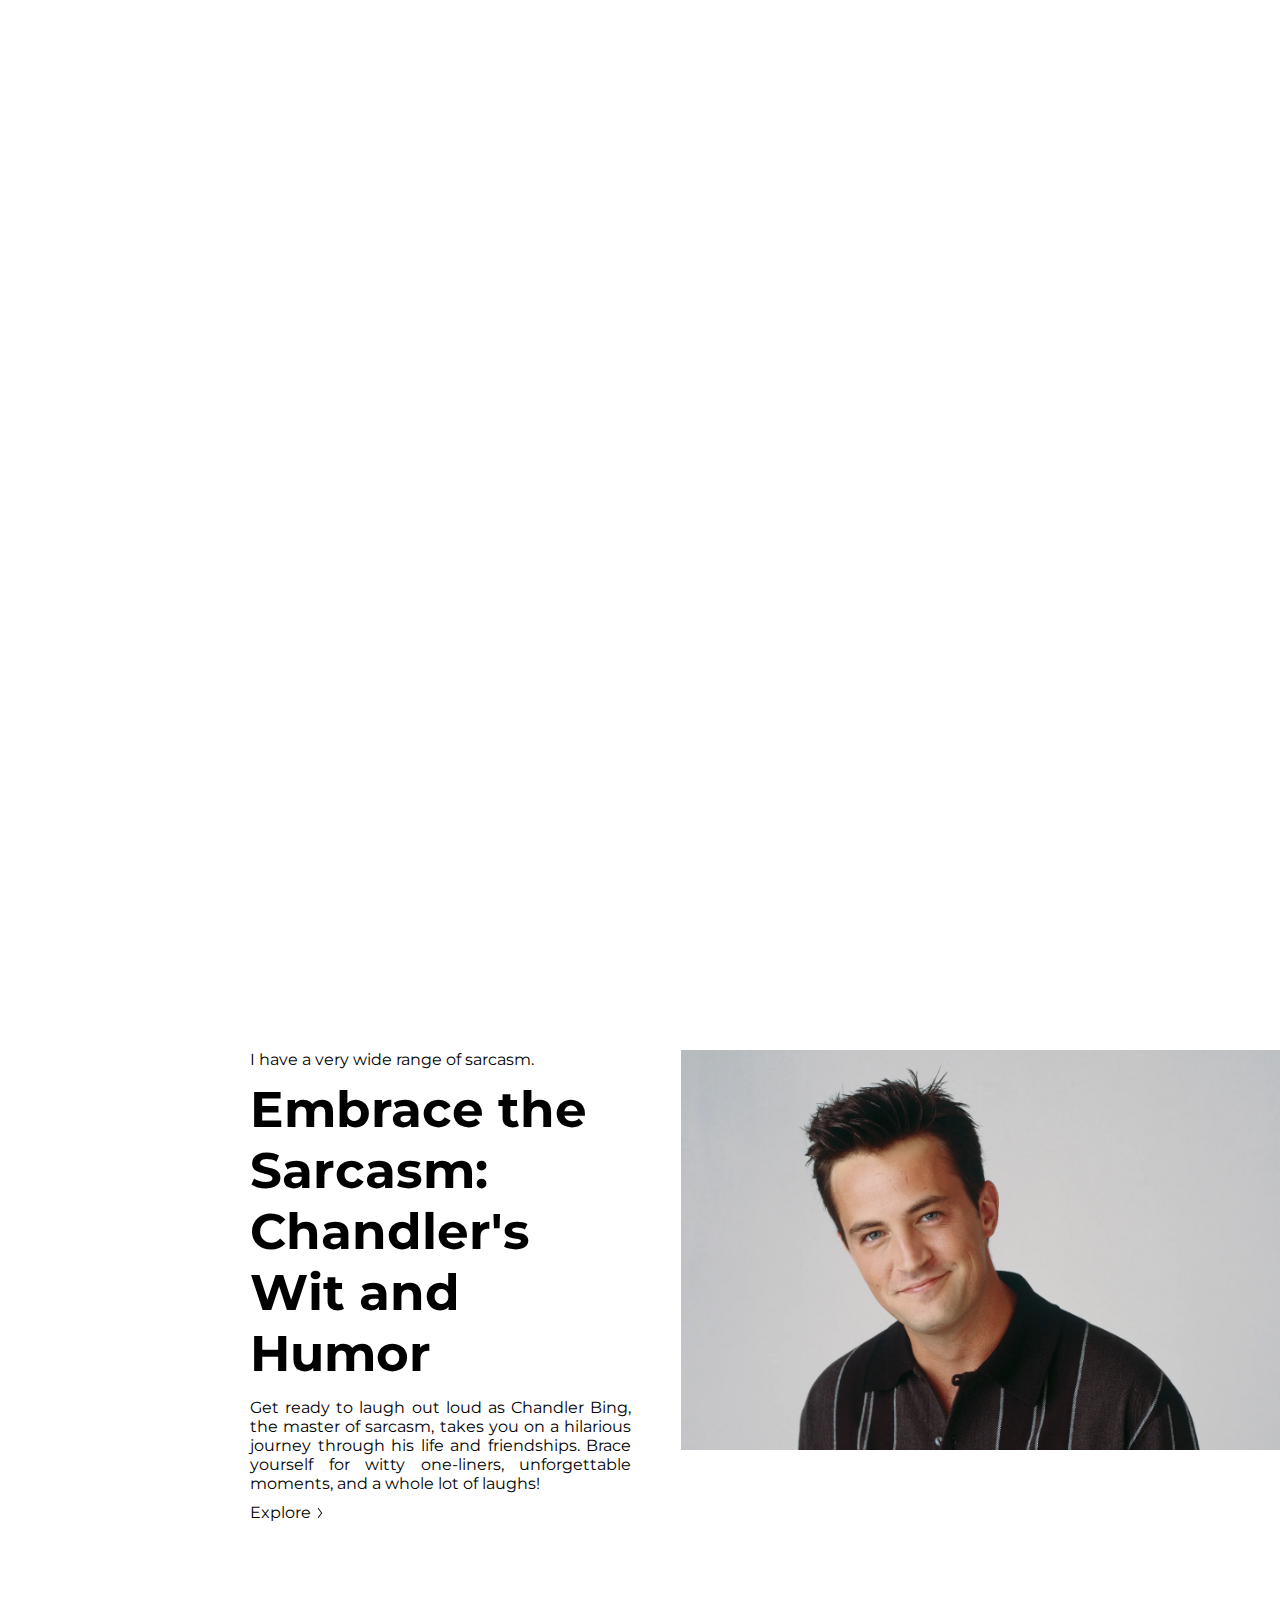
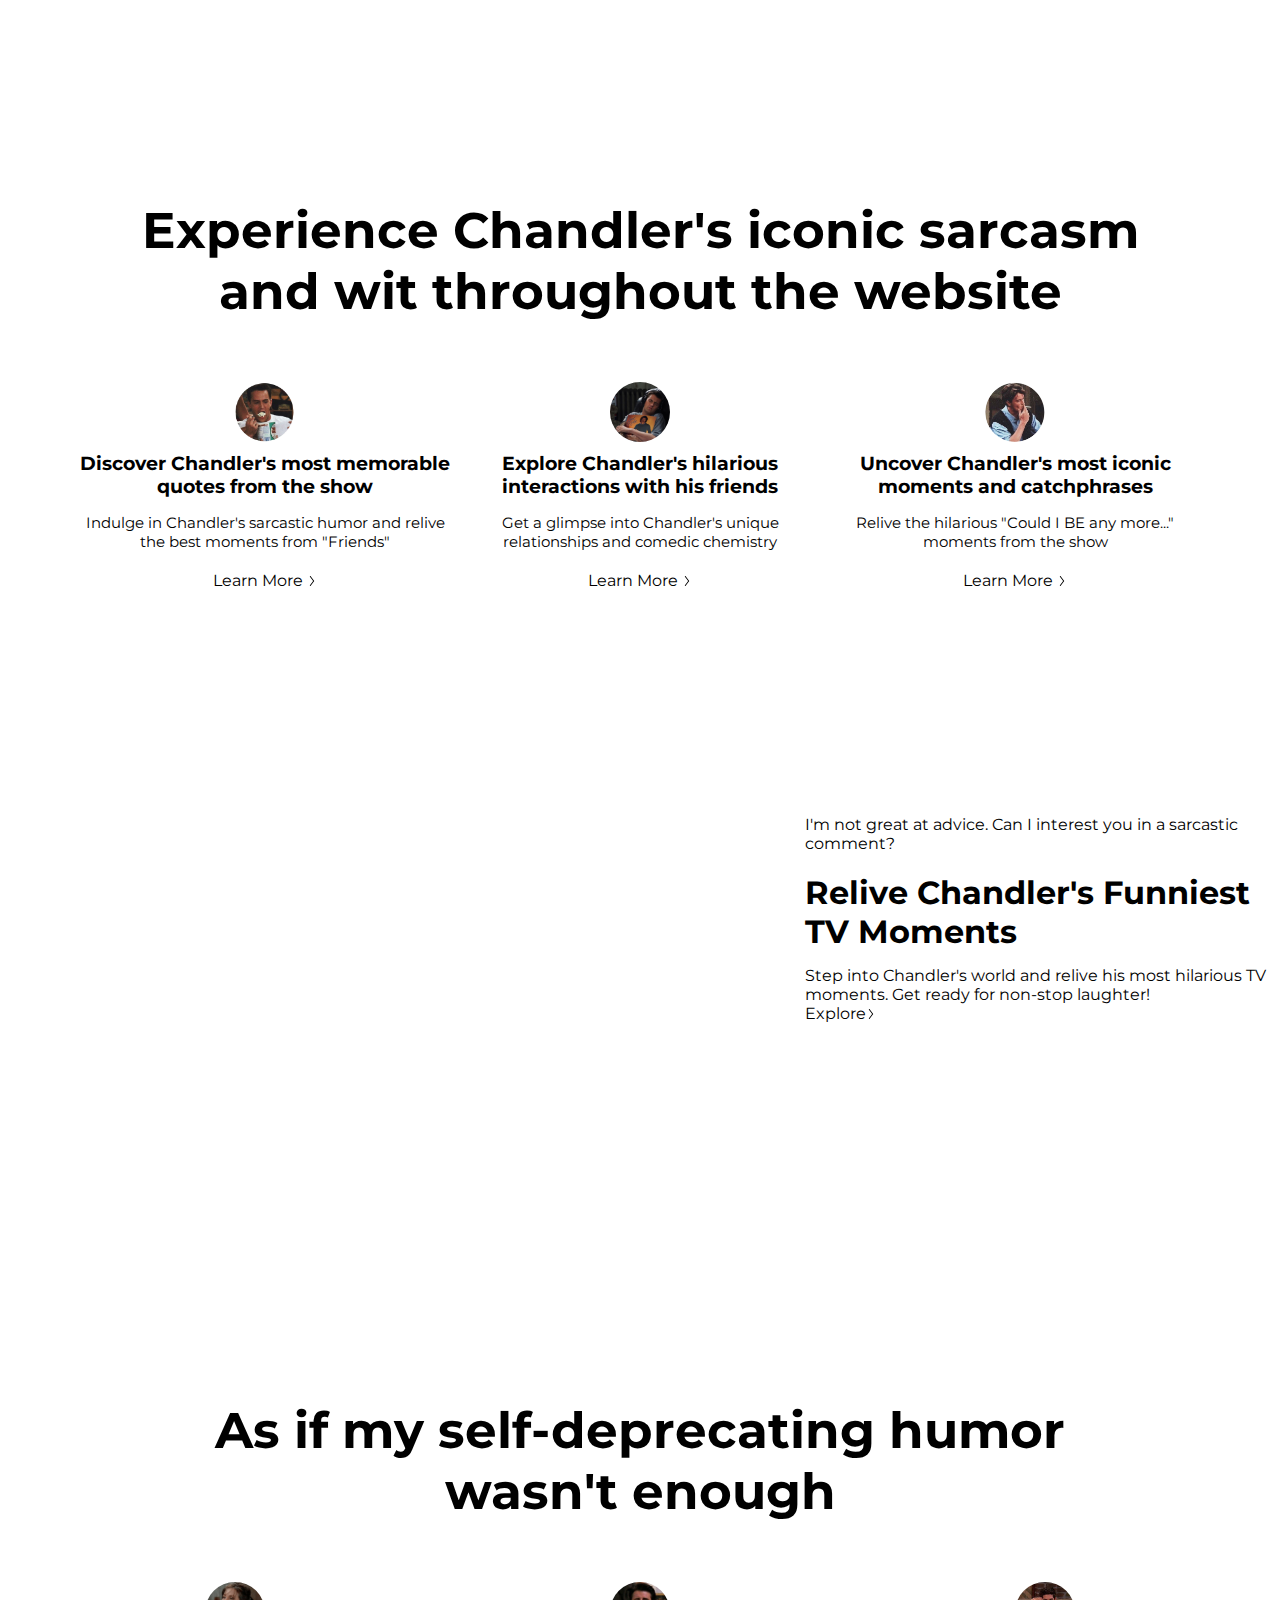
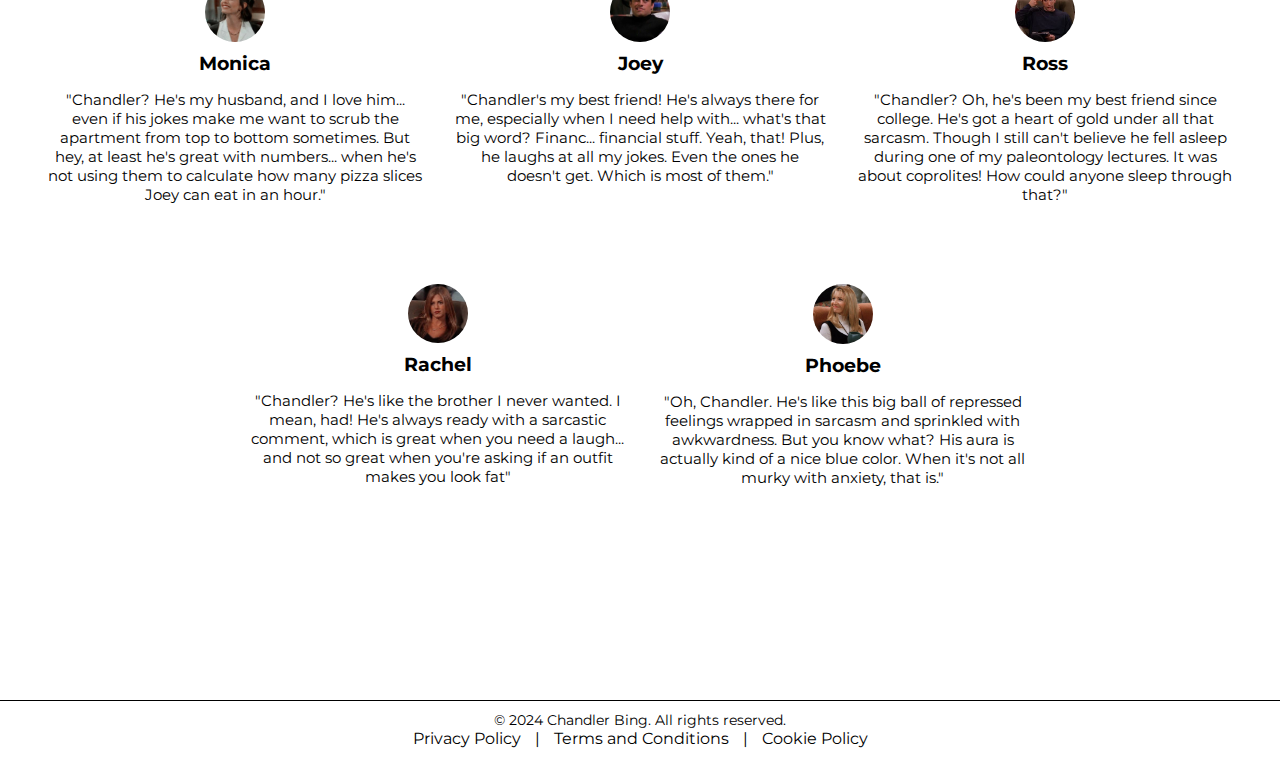
<file: Chandler Bing/index.html>
<!DOCTYPE html>
<html lang="en">
<head>
    <meta charset="UTF-8">
    <meta name="viewport" content="width=device-width, initial-scale=1.0">
    <link rel="stylesheet" href="">
    <link rel="preconnect" href="https://fonts.googleapis.com">
    <link rel="preconnect" href="https://fonts.gstatic.com" crossorigin>
    <link href="https://fonts.googleapis.com/css2?family=DM+Sans:ital,opsz,wght@0,9..40,100..1000;1,9..40,100..1000&family=Montserrat:ital,wght@0,100..900;1,100..900&display=swap" rel="stylesheet">
    <link rel="stylesheet" href="style.css">
    <title>Document</title>
</head>
<body>
    <section id="hero" class="reveal">
        <header>
            <nav class="navbar">
                <img src="./Assets/chair.png" alt="Chandler's chair">
                <div class="nav-btn-wrapper ">
                    <a href="#">Home</a>
                    <a href="#Sarcasm">About Me</a>
                    <a href="#feedback">My Friends</a>
                </div>
            </nav>
        </header>

        <div class="content reveals">
            <h1>Welcome to Chandler Bing's Hilarious World!</h1>
            <p>Step into the world of Chandler Bing, where sarcasm meets humor in the most unexpected ways.</p>
            <a href="#moments">Explore<img src="./Assets/right-arrow-svgrepo-com.svg" alt="arrow symbol"></a>
        </div>
    </section>

    <section id="Sarcasm">
        <div class="content">
            <p>I have a very wide range of sarcasm.</p>
            <h1>Embrace the Sarcasm: Chandler's Wit and Humor</h1>
            <p>Get ready to laugh out loud as Chandler Bing, the master of sarcasm, takes you on a hilarious journey through his life and friendships. Brace yourself for witty one-liners, unforgettable moments, and a whole lot of laughs!</p>
            <a href="#humor">Explore <img src="./Assets/right-arrow-svgrepo-com.svg"></a>
        </div>
        <img src="./Assets/chandler-pic.png" alt="chandler-pic">
    </section>

    <section id="moments">
        <div class="h1">
            <h1>Experience Chandler's iconic sarcasm and wit throughout the website</h1>
        </div>
        <div class="row">
            <div class="card">
                <img src="./Assets/Chandler-icecream.jpg" alt="Chandler-icecream">
                <h3>Discover Chandler's most memorable quotes from the show</h3>
                <p>Indulge in Chandler's sarcastic humor and relive the best moments from "Friends"</p>
                <a href="https://www.businessinsider.com/matthew-perry-best-chandler-bing-quotes-friends-2023-10?IR=T">Learn More <img src="./Assets/right-arrow-svgrepo-com.svg" alt="arrow symbol"></a>
            </div>

            <div class="card">
                <img src="./Assets/Chandler-sleeping.jpg" alt="Chandler sleeping">
                <h3>Explore Chandler's hilarious interactions with his friends</h3>
                <p>Get a glimpse into Chandler's unique relationships and comedic chemistry</p>
                <a href="https://collider.com/friends-matthew-perry-best-chandler-bing-episodes/">Learn More <img src="./Assets/right-arrow-svgrepo-com.svg" alt="arrow symbol"></a>
            </div>

            <div class="card">
                <img src="./Assets/Chandler-smoking.jpg" alt="Chandler smoking">
                <h3>Uncover Chandler's most iconic moments and catchphrases</h3>
                <p>Relive the hilarious "Could I BE any more..." moments from the show</p>
                <a href="https://youtu.be/YpuPZ1cUGYM?si=KLDr9QlvjB9_-FjX">Learn More <img src="./Assets/right-arrow-svgrepo-com.svg" alt="arrow symbol"></a>
            </div>
        </div>
    </section>

    <section id="humor">
        <div class="humor-wrapper">
            <iframe width="675" height="400" src="https://www.youtube.com/embed/qo4uy7ddd8A?si=kteQ-gxZqj2zT3fC&autoplay=1&mute=1" title="YouTube video player" frameborder="0" allow="accelerometer; autoplay; clipboard-write; encrypted-media; gyroscope; picture-in-picture; web-share" referrerpolicy="strict-origin-when-cross-origin" allowfullscreen></iframe>
            <div class="humor-content">
                <p>I'm not great at advice. Can I interest you in a sarcastic comment?</p>
                <h1>Relive Chandler's Funniest TV Moments</h1>
                <p>Step into Chandler's world and relive his most hilarious TV moments. Get ready for non-stop laughter!</p>
                <a href="https://www.vulture.com/article/best-chandler-episodes-friends.html">Explore<img src="./Assets/right-arrow-svgrepo-com.svg" alt="arrow symbol"></a>
            </div>
        </div>
    </section>

    <section id="feedback">
        <div class="container">
        <div class="h1">
            <h1>As if my self-deprecating humor wasn't enough</h1>
        </div>
            <div class="row">
                <div class="col">
                    <div class="card">
                        <img src="./Assets/monica.jpeg" alt="Monica">
                        <h3>Monica</h3>
                        <p>"Chandler? He's my husband, and I love him... even if his jokes make me want to scrub the apartment from top to bottom sometimes. But hey, at least he's great with numbers... when he's not using them to calculate how many pizza slices Joey can eat in an hour."</p>
                    </div>
    
                    <div class="card">
                        <img src="./Assets/joey.jpg" alt="Joey">
                        <h3>Joey</h3>
                        <p>"Chandler's my best friend! He's always there for me, especially when I need help with... what's that big word? Financ... financial stuff. Yeah, that! Plus, he laughs at all my jokes. Even the ones he doesn't get. Which is most of them."</p>
                    </div>
    
                    <div class="card">
                        <img src="./Assets/ross.jpeg" alt="Ross">
                        <h3>Ross</h3>
                        <p>"Chandler? Oh, he's been my best friend since college. He's got a heart of gold under all that sarcasm. Though I still can't believe he fell asleep during one of my paleontology lectures. It was about coprolites! How could anyone sleep through that?"</p>
                    </div>
                </div>
            </div>
            <div class="row">
                <div class="col">
                    <div class="card">
                        <img src="./Assets/rachel.jpg" alt="rachel">
                        <h3>Rachel</h3>
                        <p>"Chandler? He's like the brother I never wanted. I mean, had! He's always ready with a sarcastic comment, which is great when you need a laugh... and not so great when you're asking if an outfit makes you look fat"</p>
                    </div>
    
                    <div class="card">
                        <img src="./Assets/phoebe.jpg" alt="phoebe">
                        <h3>Phoebe</h3>
                        <p>"Oh, Chandler. He's like this big ball of repressed feelings wrapped in sarcasm and sprinkled with awkwardness. But you know what? His aura is actually kind of a nice blue color. When it's not all murky with anxiety, that is."</p>
                    </div>
                </div>
        </div>
    </section>
    

    <section id="footer">
        <footer class="footer">
            <p>© 2024 Chandler Bing. All rights reserved.</p>
            <a href="#">Privacy Policy</a> |
            <a href="#">Terms and Conditions</a> |
            <a href="#">Cookie Policy</a>
        </footer>
    </section>
</body>
</html>
</file>
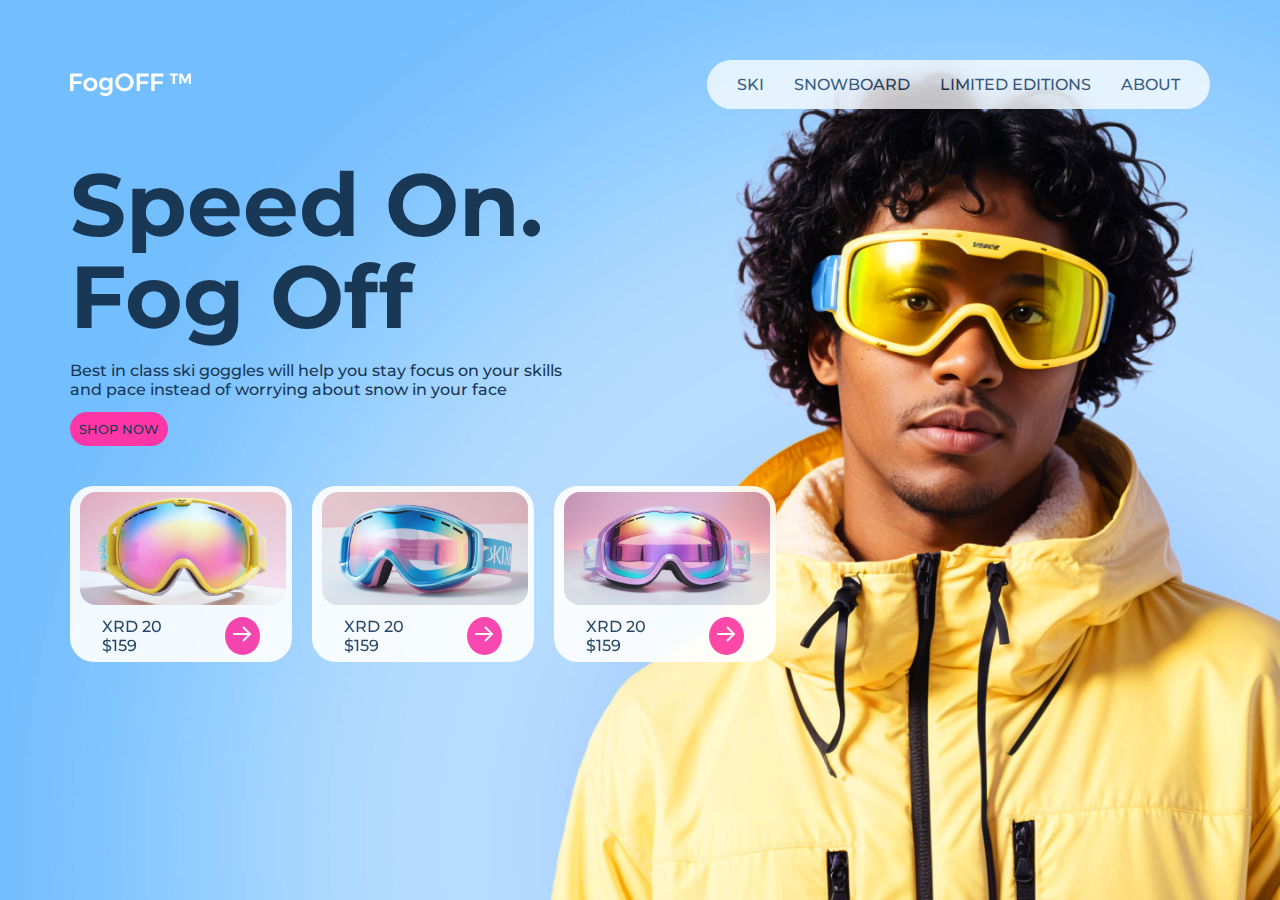
<file: Snow board/index.html>
<!DOCTYPE html>
<html lang="en">
<head>
    <meta charset="UTF-8">
    <meta name="viewport" content="width=device-width, initial-scale=1.0">
    <link rel="preconnect" href="https://fonts.googleapis.com">
    <link rel="preconnect" href="https://fonts.gstatic.com" crossorigin>
    <link href="https://fonts.googleapis.com/css2?family=Montserrat:ital,wght@0,100..900;1,100..900&display=swap" rel="stylesheet">
    <link rel="stylesheet" href="style.css">
    <title>Document</title>
</head>
<body>
    <nav>
        <img id="logo" src="./Assets/Logo.svg" alt="Logo of website">
        <div class="nav-button-wrapper">
            <a href="">SKI</a>
            <a href="">SNOWBOARD</a>
            <a href="">LIMITED EDITIONS</a>
            <a href="">ABOUT</a>
        </div>
    </nav>

    <section class="hero">
        <div>
            <h1>Speed On. Fog Off</h1>
            <p>Best in class ski goggles will help you stay focus on your skills and pace instead of worrying about snow in your face</p>
            <button id="hero-btn">SHOP NOW</button>
        </div>
    </section>

    <section class="products">
        <div class="card">
            <img src="./Assets/Product-1.jpeg" alt="Product-1">
            <div class="row">
                <div class="price">
                    <p>XRD 20</p>
                    <p>$159</p>
                </div>
                <button><img src="./Assets/Arrow.svg" alt="arrow-img"></button>
            </div>
        </div>

        <div class="card">
            <img src="./Assets/Product-2.jpeg" alt="Product-2">
            <div class="row">
                <div class="price">
                    <p>XRD 20</p>
                    <p>$159</p>
                </div>
                <button><img src="./Assets/Arrow.svg" alt="arrow-img"></button>
            </div>
        </div>

        <div class="card">
            <img src="./Assets/Product-3.jpeg" alt="Product-3">
            <div class="row">
                <div class="price">
                    <p>XRD 20</p>
                    <p>$159</p>
                </div>
                <button><img src="./Assets/Arrow.svg" alt="arrow-img"></button>
            </div>
        </div>
    </section>
</body>
</html>
</file>
<file: Chandler Bing/style.css>
* {
    margin: 0;
    padding: 0;
    font-family: Montserrat;
}

body::-webkit-scrollbar {
    width: 12px;               /* width of the entire scrollbar */
  }
  

  
  body::-webkit-scrollbar-thumb {
    background-color: rgb(103, 103, 103);    /* color of the scroll thumb */
    border-radius: 20px;       /* roundness of the scroll thumb */  /* creates padding around scroll thumb */
  }

html {
    scroll-behavior: smooth;
    --scroll-duration: 10000ms; /* Adjust this value to make it slower or faster */
  }
  
  @scroll-timeline smooth-scroll {
    time-range: var(--scroll-duration);
  }
  
  html {
    scroll-timeline: smooth-scroll;
  }
a {
    text-decoration: none;
    color: black;
}

#hero {
    background-image: url(./Assets/chandler-pic2png.png);
    object-fit: cover;
    height: 100vh;
    background-position: top  right 100px;
}

.navbar {
    display: flex;
    flex-direction: row;
    justify-content: space-between;
    margin-left: 250px;
    margin-right: 190px;
}

.nav-btn-wrapper {
    display: flex;
    flex-direction: row;
    gap: 10px;
    margin-top: 21px;
}

.reveal {
    opacity: 0;
    animation: fadeIn 1.5s ease-out forwards;
    animation-delay: 0.75s; /* Delay to ensure content loads */
}

.reveals {
    opacity: 0;
    transform: translateY(50px);
    animation: fadeIn 2s ease-out forwards;
    animation-delay: 0.75s; /* Delay to ensure content loads */
}

.content {
    max-width: 500px;
    margin-top: 150px;
    margin-left: 250px;
}

@keyframes fadeIn {
    to {
      opacity: 1;
      transform: translateY(0);
    }
  }

.content h1 {
    font-size: 50px;
    margin-bottom: 14px;
}

.content p {
    font-weight: 400;
    margin-bottom: 10px;
    text-align: justify;
}

#Sarcasm {
    display: flex;
    gap: 50px;
    height: 100vh;
}

#Sarcasm > img {
    height: 400px;
    margin-top: 150px;
    transition: transform 1s;
}

#Sarcasm img:hover {
    transform:scale(1.075);
    box-shadow: rgba(17, 17, 26, 0.1) 0px 8px 24px, rgba(17, 17, 26, 0.1) 0px 16px 56px, rgba(17, 17, 26, 0.1) 0px 24px 80px;
}


#moments {
    display: flex;
    flex-direction: column;
    align-items: center;
    height: 50vh;
}

.h1 {
    font-size: 25px;
    max-width: 1000px;
    text-align: center;
}

.row {
    margin-top: 60px;
    display: flex;
}

.card {
    display: flex;
    flex-direction: column;
    width: 375px;
    align-items: center;
    text-align: center;
}

.card > img {
    border-radius: 50%;
    width: 60px;
}

.card h3 {
    margin-top: 10px;
    margin-bottom: 15px;
}

.card p {
    margin-bottom: 20px;
    font-size: 15px;
}

a > img {
    height: 10px;
}

#humor{
    margin-top: 150px;
    height: 50vh;
    margin-bottom: 150px;
}

.humor-content{
    max-width: 475px;
}

.humor-content h1{
    margin-top: 20px;
}

.humor-content p{
    margin-top: 15px;
}

.humor-content button{
    margin-top: 15px;
}

.humor-wrapper {
    display: flex;
    gap: 40px;
}

.humor-wrapper iframe {
    margin-left: 185px;
}

#feedback{
    margin-top: 70px;
    height: 100vh;
}

.col {
    display: flex;
    flex-direction: row;
    gap: 30px;
}

.col > img {
    border-radius: 50%;
    width: 80px;
}

.container{
    margin-top: 100px;
    display: flex;
    flex-direction: column;
    align-items: center;
}

.netflix {
    height: 20vh;
}

.netflix-wrapper {
    display: flex;
    flex-direction: row;
    gap: 120px;
    margin-left: 174px;
}

.h2{
    width: 500px;
    font-size: 30px;
}

.netflix-content {
    width: 500px;
    margin-top: 18px;
}

.netflix-content button{
    margin-top: 20px;
}

.footer {
    text-align: center;
    padding: 10px;
    border-top: 1px solid #000;
}

.footer a {
    margin: 0 10px;
    text-decoration: none;
}

.footer p {
    margin: 0;
    font-size: 14px;
}


.footer {
    text-align: center;
}

.footer a {
    margin: 0 10px;
    text-decoration: none;
}
</file>
<file: Snow board/style.css>
* {
    margin: 0;
    padding: 0;
    font-family: Montserrat, sans-serif;
    color: #193855;
}

body {
    margin: 60px 70px;
    background-image: url(./Assets/BG-Image.jpeg);
    background-size: cover;
}

nav {
    display: flex;
    flex-direction: row;
    justify-content: space-between;
}

.nav-button-wrapper {
    background-color: white;
    display: flex;
    gap: 30px;
    padding: 15px 30px;
    border-radius: 200px;
    opacity: 75%;
    backdrop-filter: blur(10px);
    font-weight: 500;
}

a {
    text-decoration: none;
}

.hero {
    max-width: 500px;
    margin-top: 50px;
}

h1 {
    font-size: 5.5rem;
    line-height: 1.05;
}

.hero p {
    margin-top: 17px;
    font-weight: 500;
}

#hero-btn {
    background-color: #ff36a6;
    padding: 9px;
    border-radius: 125px;
    margin-top: 13px;
    border: none;
    font-weight: 500;
}

.products {
    margin-top: 40px;
}

.card {
    width: 222px;
    background-color: white;
    opacity: 90%;
    backdrop-filter: blur(10px);
    border-radius: 24px;
}

.card > img {
    width: 206px;
    margin-top: 6px;
    margin-left: 10px;
    border-radius: 16px;
}

.card button {
    background-color: #ff36a6;
    border-radius: 50%;
    padding: 8px;
    border: none;

}

.price {
    display: flex;
    flex-direction: column;
}

.row {
    display: flex;
    justify-content: space-around;
    margin-top: 8px;
    padding-bottom: 7px;
}


p {
    font-weight: 500;
}
.products {
    display: flex;
    gap: 20px;
    /* grid-template-columns: repeat(3, 1fr); */
}
</file>
